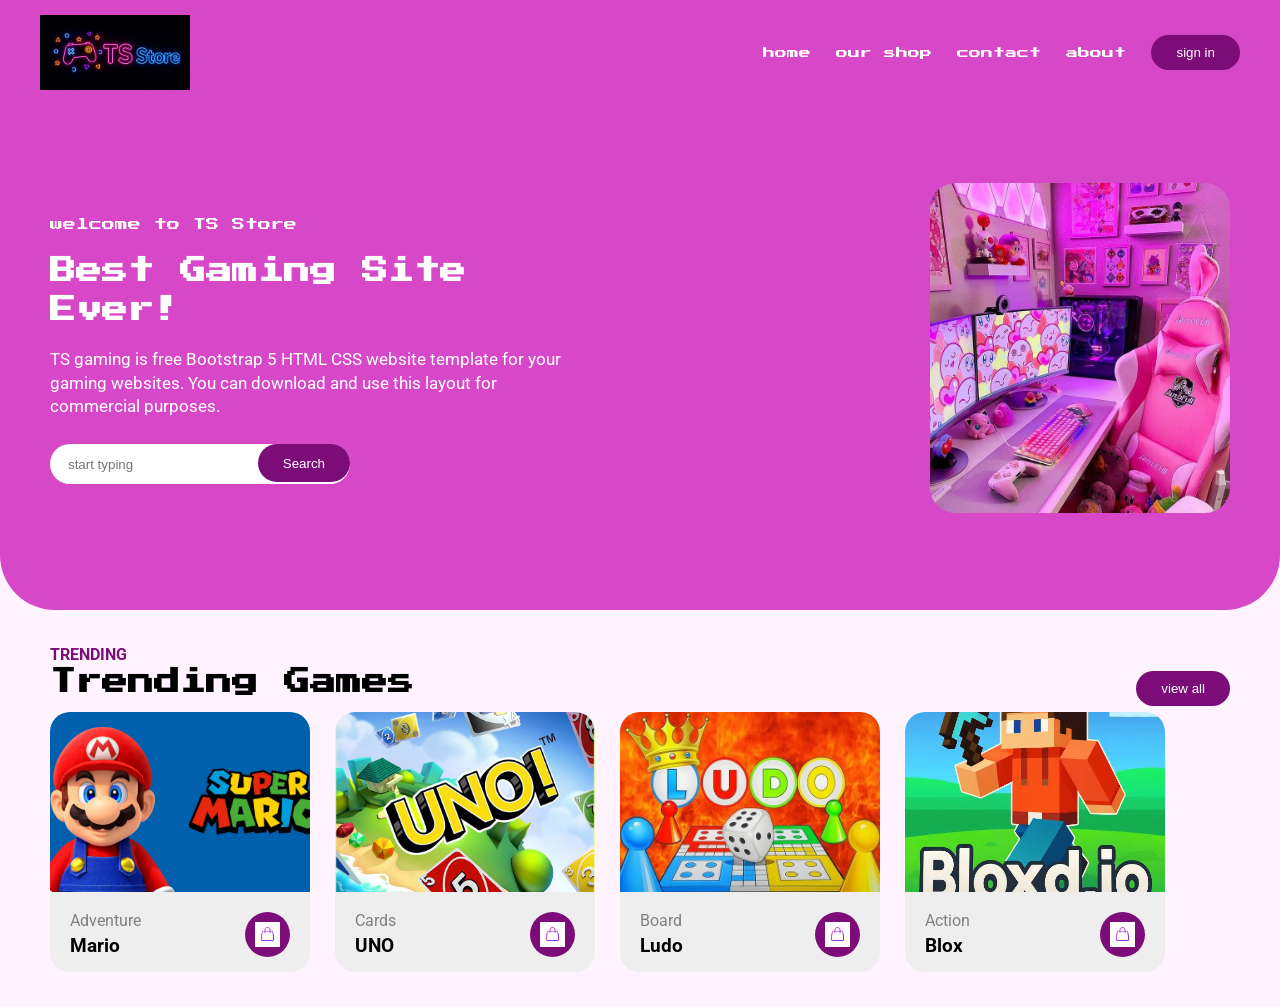
<file: index.html>
<!DOCTYPE html>
<html>
<head>
  <link rel="preconnect" href="https://fonts.googleapis.com" />
  <link rel="preconnect" href="https://fonts.gstatic.com" crossorigin />
  <link href="https://fonts.googleapis.com/css2?family=Press+Start+2P&family=Roboto:wght@300;400;700;900&display=swap" rel="stylesheet" />
  <link rel="stylesheet" href="style.css" />
  <title>TS Store</title>
</head>

<body>
  <div class="header">
    <img class="logo" src="ts.jpeg" />

    <div class="header-links">
      <a href="#">home</a>
      <a href="#">our shop</a>
      <a href="#">contact</a>
      <a href="#">about</a>
      <button class="btn">sign in</button>
    </div>
  </div>

  <div class="landing-page">
    <div class="landing-page-left-section">
      <span>welcome to TS Store</span>
      <h1>Best Gaming Site Ever!</h1>
      <p>
        TS gaming is free Bootstrap 5 HTML CSS website template for your gaming websites.
        You can download and use this layout for commercial purposes.
      </p>

      <div class="landing-page-search">
        <input placeholder="start typing" />
        <button class="btn">Search</button>
      </div>
    </div>

    <div class="landing-page-image-container">
      <img src="gaming.jpg" />
    </div>
  </div>

  <div class="trending-container">
    <span>TRENDING</span>

    <div class="trending-header">
      <h1>Trending Games</h1>
      <button class="btn">view all</button>
    </div>

    <div class="trending-cards">

      <div class="card">
        <img class="thumb" src="mario.jpg" />
        <div class="card-info">
          <div class="card-name">
            <p>Adventure</p>
            <h3>Mario</h3>
          </div>
          <a><img src="icon.jpeg" /></a>
        </div>
      </div>

      <div class="card">
        <img class="thumb" src="uno.jpg" />
        <div class="card-info">
          <div class="card-name">
            <p>Cards</p>
            <h3>UNO</h3>
          </div>
          <a><img src="icon.jpeg" /></a>
        </div>
      </div>

      <div class="card">
        <img class="thumb" src="ludo.jpg" />
        <div class="card-info">
          <div class="card-name">
            <p>Board</p>
            <h3>Ludo</h3>
          </div>
          <a><img src="icon.jpeg" /></a>
        </div>
      </div>

      <div class="card">
        <img class="thumb" src="blox.png" />
        <div class="card-info">
          <div class="card-name">
            <p>Action</p>
            <h3>Blox</h3>
          </div>
          <a><img src="icon.jpeg" /></a>
        </div>
      </div>

    </div>
  </div>
</body>
</html>
</file>
<file: style.css>
body {
  margin: 0;
  font-family: "Roboto", sans-serif;
  background-color: #fff3ff;
}

.header {
  background-color: #d748c9;
  display: flex;
  justify-content: space-between;
  align-items: center;
  padding: 15px 40px;
}

.logo {
  width: 150px;
}

.header-links {
  display: flex;
  align-items: center;
  gap: 25px;
}

.header-links a {
  color: white;
  text-decoration: none;
  font-family: "Press Start 2P", cursive;
  font-size: 12px;
}

.header-links a:hover {
  color: #ffe1ff;
}

.btn {
  background-color: #7b0c78;
  color: white;
  border: none;
  border-radius: 25px;
  padding: 10px 25px;
  cursor: pointer;
}

.btn:hover {
  background-color: #a914a4;
}

.landing-page {
  background-color: #d748c9;
  min-height: 430px;
  display: flex;
  justify-content: space-between;
  align-items: center;
  padding: 30px 50px 45px;
  color: white;
  border-radius: 0 0 55px 55px;
}

.landing-page-left-section {
  width: 520px;
}

.landing-page-left-section span,
.landing-page-left-section h1 {
  font-family: "Press Start 2P", cursive;
}

.landing-page-left-section span {
  font-size: 13px;
}

.landing-page-left-section h1 {
  font-size: 26px;
  line-height: 1.5;
}

.landing-page-left-section p {
  font-size: 17px;
  line-height: 1.4;
}

.landing-page-search {
  position: relative;
  width: 280px;
  margin-top: 25px;
}

.landing-page-search input {
  width: 100%;
  height: 38px;
  border-radius: 30px;
  border: none;
  outline: none;
  padding-left: 18px;
}

.landing-page-search button {
  position: absolute;
  right: -20px;
  top: 0;
  height: 38px;
  padding: 0 25px;
}

.landing-page-image-container img {
  width: 300px;
  height: 330px;
  object-fit: cover;
  border-radius: 25px;
}

.trending-container {
  padding: 35px 50px;
}

.trending-container span {
  color: #7b0c78;
  font-weight: bold;
  font-size: 16px;
}

.trending-header {
  display: flex;
  justify-content: space-between;
  align-items: center;
}

.trending-header h1 {
  margin-top: 5px;
  font-family: "Press Start 2P", cursive;
  font-size: 26px;
}

.trending-cards {
  display: flex;
  gap: 25px;
  flex-wrap: wrap;
}

.card {
  width: 260px;
  background-color: #eeeeee;
  border-radius: 20px;
  overflow: hidden;
  transition: 0.3s;
}

.card:hover {
  transform: translateY(-8px);
}

.card .thumb {
  width: 100%;
  height: 180px;
  object-fit: cover;
}

.card-info {
  display: flex;
  justify-content: space-between;
  align-items: center;
  padding: 15px 20px;
}

.card-name p {
  color: gray;
  margin: 0;
}

.card-name h3 {
  margin: 5px 0 0;
}

.card-info a {
  background-color: #7b0c78;
  width: 45px;
  height: 45px;
  border-radius: 50%;
  display: flex;
  justify-content: center;
  align-items: center;
}

.card-info a:hover {
  background-color: #d748c9;
}

.card-info a img {
  width: 25px;
  height: 25px;
  object-fit: contain;
}
</file>
